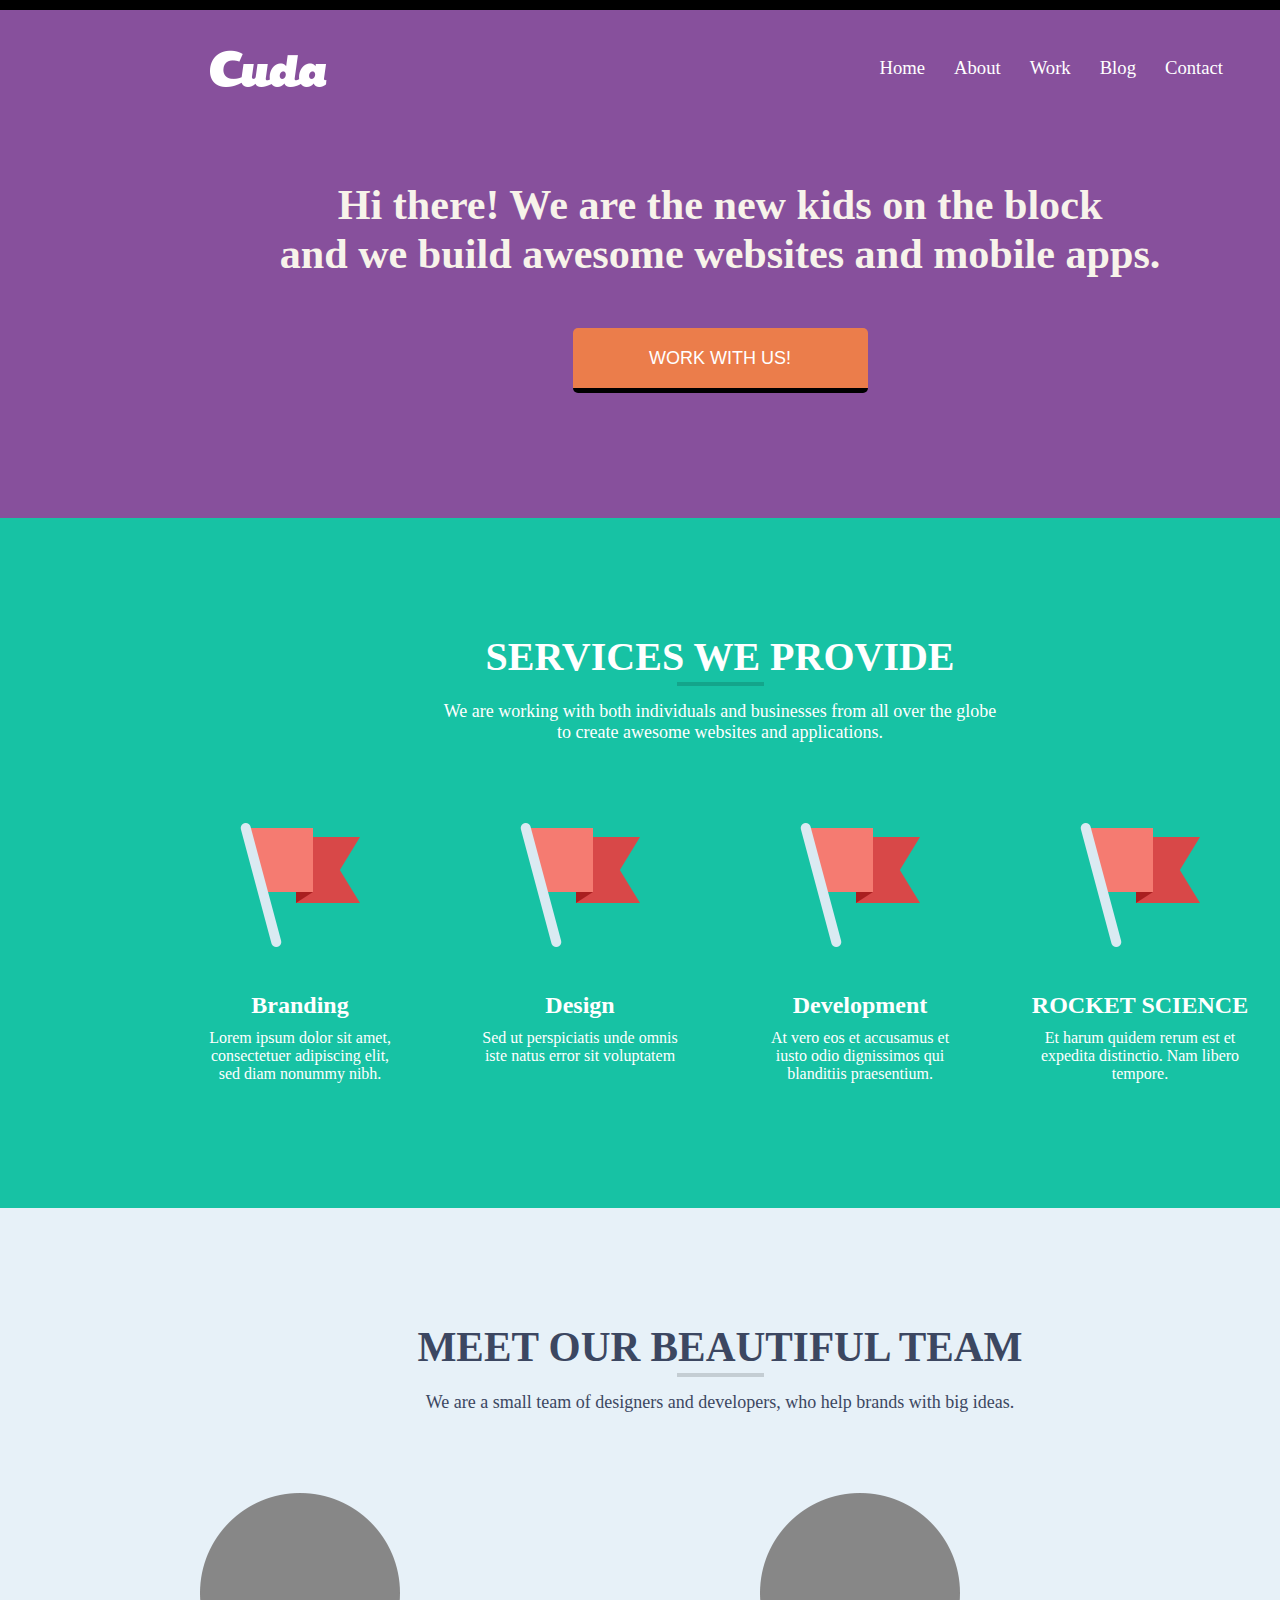
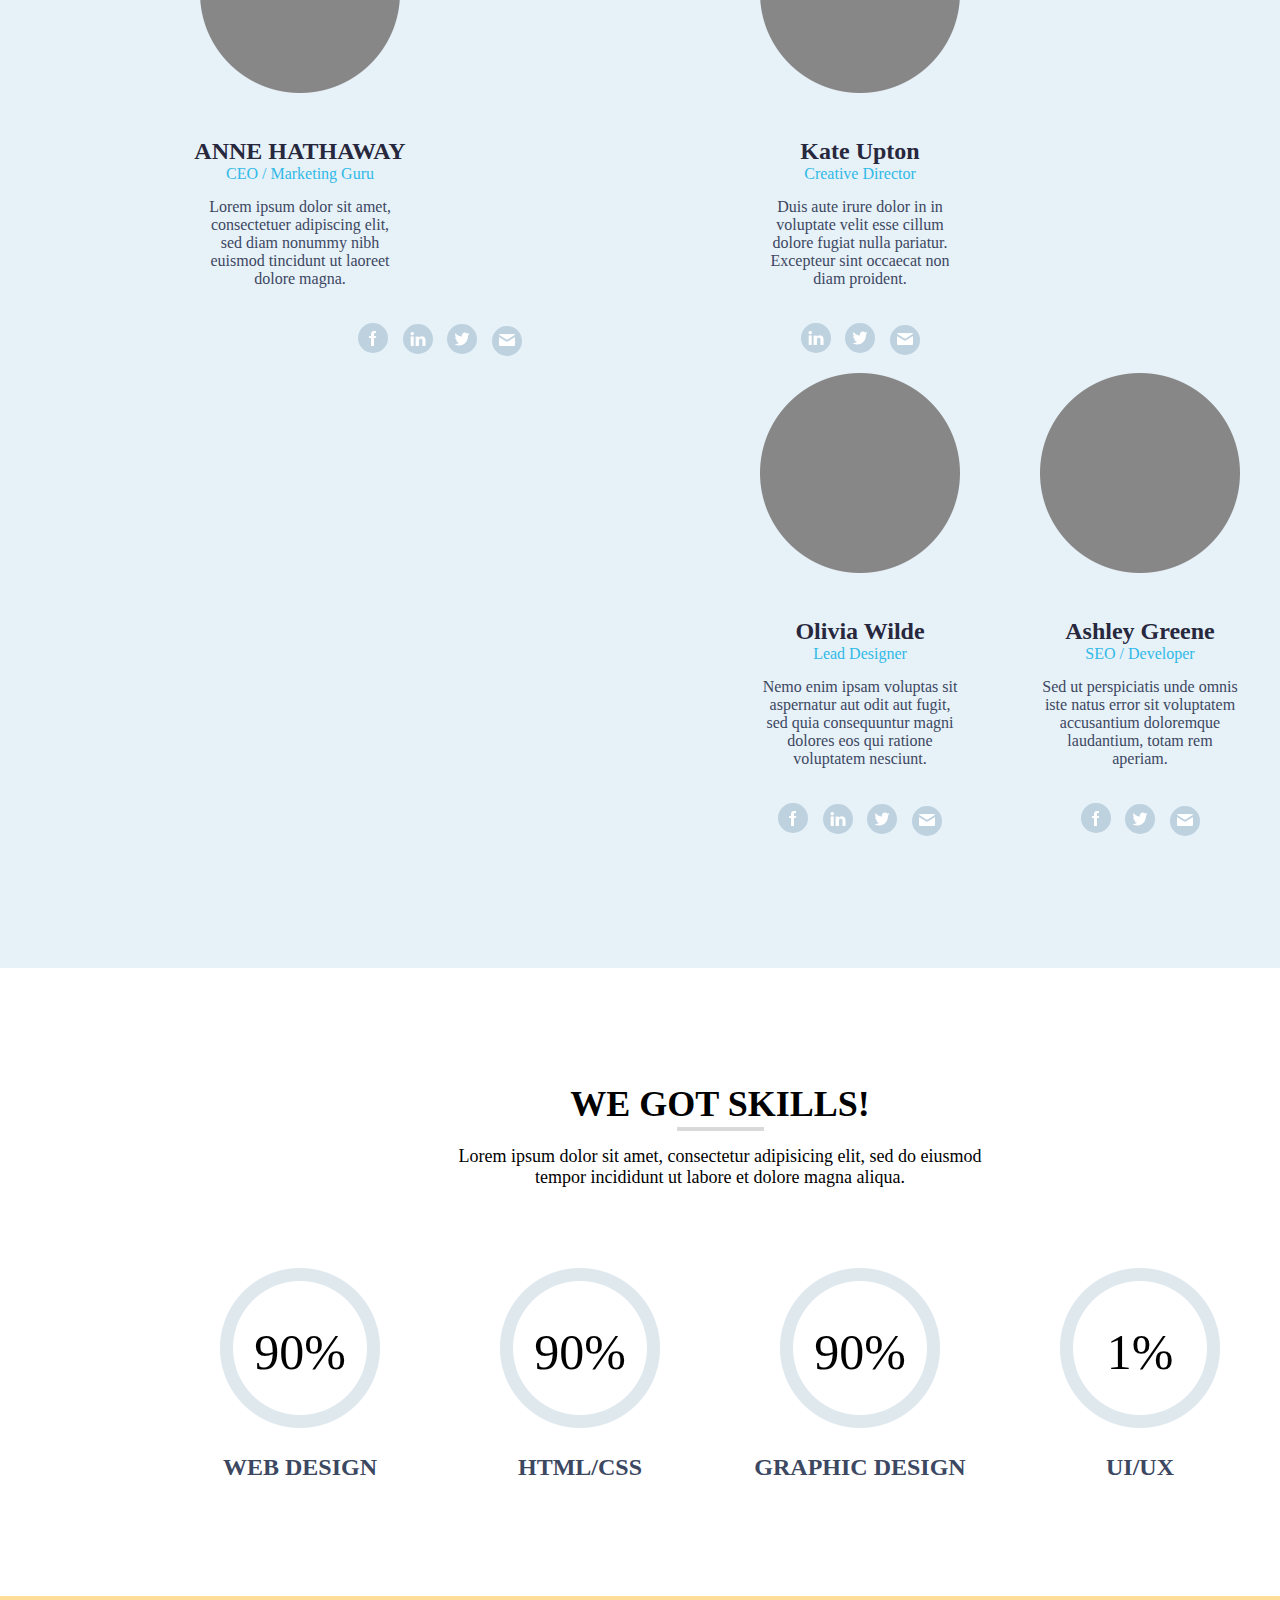
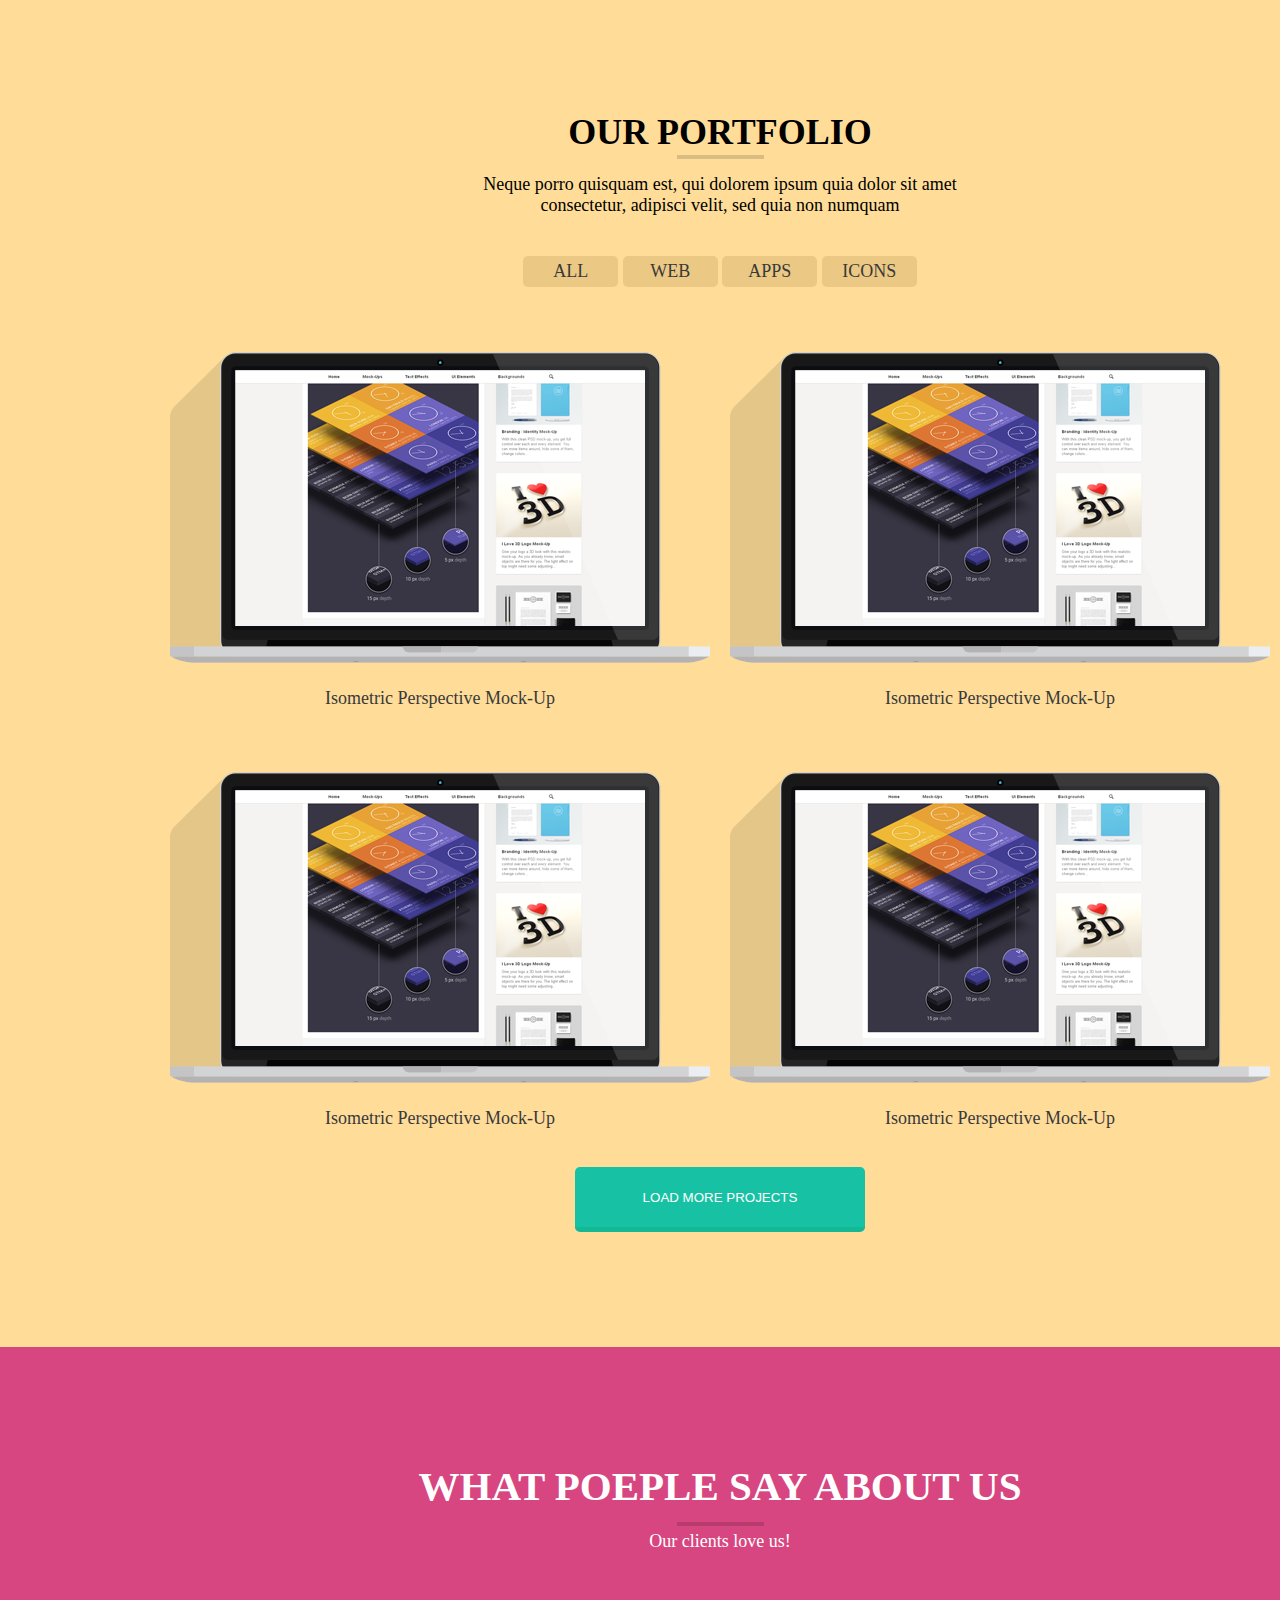
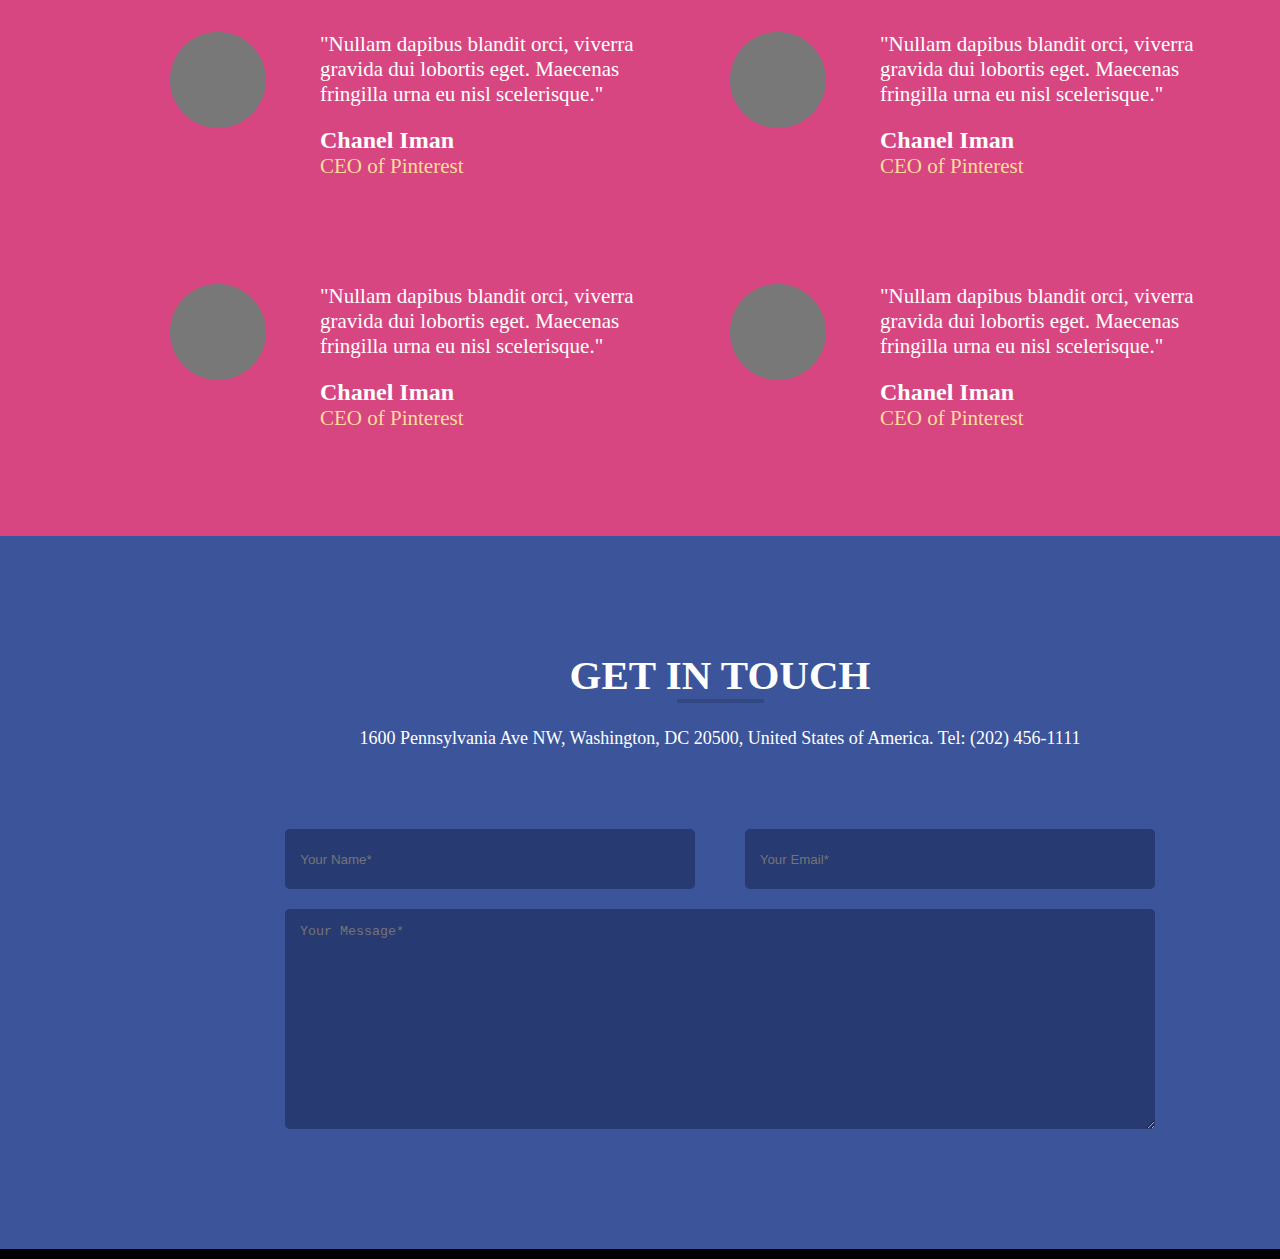
<file: PSD to HTML Cuda-Single-Page-Portfolio/index.html>
<!DOCTYPE html>
<html>
	<head>
		<title>Cuda</title>
		<link href="style.css" rel="stylesheet" type="text/css"/>
	</head>
	<body>
		<div class="main">
			<div class="welcome_area fix">
				<div class="welcome struct fix">
					<div class="bodystr fix">
						<div class="logo floatleft fix">
							<img src="images/logo.png" alt=""/>
						</div>
						<div class="topmenu floatright fix">
							<ul>
								<li><a href="">Home</a></li>
								<li><a href="">About</a></li>
								<li><a href="">Work</a></li>
								<li><a href="">Blog</a></li>
								<li><a href="">Contact</a></li>
							</ul>
						
						</div>
						<div class="welcomebody floatcenter fix">
							<p>Hi there! We are the new kids on the block<br>and we build awesome websites and mobile apps.</p>
							<input type="button" id="workusbt" value="WORK WITH US!">
						</div>
					</div>
				</div>
			</div>
			<div class="services_area fix">
				<div class="services struct">
					<div class="bodystr">
						<div class="servhead floatcenter">
								<h1>SERVICES WE PROVIDE</h1>
								<img src="images/line.png" alt=""/>
								<p>We are working with both individuals and businesses from all over the globe<br>to create awesome websites and applications.</p>
						</div>
							
					</div>
					<div class="servbody fix">
								<div class="branding floatleft floatcenter fix">
										<img src="images/flagimg.png" alt=""/>
										<h3 class="serbodyheading">Branding</h3>
										<p>Lorem ipsum dolor sit amet, consectetuer adipiscing elit, sed diam nonummy nibh.</p>
								</div>
								<div class="design floatleft floatcenter fix">
									
										<img src="images/flagimg.png" alt=""/>
										<h3 class="serbodyheading">Design</h3>
										<p>Sed ut perspiciatis unde omnis iste natus error sit voluptatem  </p>
									
								</div>
								<div class="devlopment floatleft floatcenter fix">
									
										<img src="images/flagimg.png" alt=""/>
										<h3 class="serbodyheading">Development</h3>
										<p>At vero eos et accusamus et iusto odio dignissimos qui blanditiis praesentium.</p>
									
								</div>
								<div class="rocket floatright floatcenter fix">
									
										<img src="images/flagimg.png" alt=""/>
										<h3 class="serbodyheading">ROCKET SCIENCE</h3>
										<p>Et harum quidem rerum est et expedita distinctio. Nam libero tempore.</p>
									
								</div>
					</div>
				</div>
			</div>
			<div class="team_area fix">
				<div class="team struct">
					<div class="teamhead floatcenter">
						<h1>MEET OUR BEAUTIFUL TEAM</h1>
						<img src="images/line.png" alt=""/>
						<p>We are a small team of designers and developers, who help brands with big ideas.</p>
					</div>
					<div class="teambody fix">
						<div class="anne floatleft floatcenter fix">
							<div class="speace">
								<img src="images/teamimg1.png" alt=""/>
								<h3 class="teambodyheading">ANNE HATHAWAY</h3>
								<p class="desegnation">CEO / Marketing Guru</p>
								<p>Lorem ipsum dolor sit amet, consectetuer adipiscing elit, sed diam nonummy nibh euismod tincidunt ut laoreet dolore magna.</p>
							</div>
							<div class="membersocialcon">
								<ul>
									<li><a href=""><img src="images/fbicon.png" alt=""/></a></li>
									<li><a href=""><img src="images/lnicon.png" alt=""/></a></li>
									<li><a href=""><img src="images/twiticon.png" alt=""/></a></li>
									<li><a href=""><img src="images/mailicon.png" alt=""/></a></li>
								</ul>
							</div>
						</div>
						
						<div class="kate floatleft floatcenter fix">
							<div class="speace">
								<img src="images/teamimg1.png" alt=""/>
								<h3 class="teambodyheading">Kate Upton</h3>
								<p class="desegnation">Creative Director</p>
								<p>Duis aute irure dolor in in voluptate velit esse cillum dolore fugiat nulla pariatur. Excepteur sint occaecat non diam proident.<p>
							</div>
							<div class="membersocialcon">
								<ul>
									
									<li><a href=""><img src="images/lnicon.png" alt=""/></a></li>
									<li><a href=""><img src="images/twiticon.png" alt=""/></a></li>
									<li><a href=""><img src="images/mailicon.png" alt=""/></a></li>
								</ul>
							</div>
							
						</div>
						<div class="olivia floatleft floatcenter fix">
							<div class="speace">
							<img src="images/teamimg1.png" alt=""/>
								<h3 class="teambodyheading">Olivia Wilde</h3>
								<p class="desegnation">Lead Designer</p>
								<p>Nemo enim ipsam voluptas sit aspernatur aut odit aut fugit, sed quia consequuntur magni dolores eos qui ratione voluptatem nesciunt.</p>
							</div>
							<div class="membersocialcon">
								<ul>
									<li><a href=""><img src="images/fbicon.png" alt=""/></a></li>
									<li><a href=""><img src="images/lnicon.png" alt=""/></a></li>
									<li><a href=""><img src="images/twiticon.png" alt=""/></a></li>
									<li><a href=""><img src="images/mailicon.png" alt=""/></a></li>
								</ul>
							</div>
							
						</div>
						<div class="ashley floatright floatcenter fix">
							<div class="speace">
								<img src="images/teamimg1.png" alt=""/>
								<h3 class="teambodyheading">Ashley Greene</h3>
								<p class="desegnation">SEO / Developer</p>
								<p>Sed ut perspiciatis unde omnis iste natus error sit voluptatem accusantium doloremque laudantium, totam rem aperiam.</p>
							</div>
							<div class="membersocialcon">
								<ul>
									<li><a href=""><img src="images/fbicon.png" alt=""/></a></li>
									
									<li><a href=""><img src="images/twiticon.png" alt=""/></a></li>
									<li><a href=""><img src="images/mailicon.png" alt=""/></a></li>
								</ul>
							</div>	
						</div>
					</div>
				</div>
			</div>
			
			
			<div class="skill_area fix">
				<div class="skill struct">
					<div class="skillhead floatcenter fix">
						<h1>WE GOT SKILLS!</h1>
						<img src="images/line.png" alt=""/>
						<p>Lorem ipsum dolor sit amet, consectetur adipisicing elit, sed do eiusmod<br>tempor incididunt ut labore et dolore magna aliqua.</p>
					</div>
					<div class="skillbody fix">
						<div class="webdesign floatcenter floatleft">
							<img src="images/progressbasering.png" alt=""/>
							<p class="progress">90%</p>
							<h3 class="skillbodyheading">Web Design</h3>
						</div>
						<div class="html floatcenter floatleft">
							<img src="images/progressbasering.png" alt=""/>
							<p class="progress">90%</p>
							<h3 class="skillbodyheading">html/css</h3>
						</div>
						<div class="graphic floatcenter floatleft">
							<img src="images/progressbasering.png" alt=""/>
							<p class="progress">90%</p>
							<h3 class="skillbodyheading">GRAPHIC DESIGN</h3>
						</div>
						<div class="ui floatcenter floatright">
							<img src="images/progressbasering.png" alt=""/>
							<p class="progress">1%</p>
							<h3 class="skillbodyheading">ui/ux</h3>
						</div>
					</div>
				</div>
			</div>
			<div class="protofolio_area fix">
				<div class="proto struct fix">
					<div class="protohead floatcenter">
						<h1>OUR PORTFOLIO</h1>
						<img src="images/line.png" alt=""/>
						<p>Neque porro quisquam est, qui dolorem ipsum quia dolor sit amet<br>consectetur, adipisci velit, sed quia non numquam</p>
						
					</div>
					<div class="protomenu">
						<ul>
							<li><a href="">ALL</a></li>
							<li><a href="">WEB</a></li>
							<li><a href="">APPS</a></li>
							<li><a href="">ICONS</a></li>
						</ul>
					</div>
					<div class="protobody fix">
						<div class="protoimg floatleft">
							<img src="images/protoimg1.png" alt=""/>
							<p>Isometric Perspective Mock-Up</p>
						</div>
						<div class="protoimg floatright">
							<img src="images/protoimg1.png" alt=""/>
							<p>Isometric Perspective Mock-Up</p>
						</div>
						<div class="protoimg floatleft">
							<img src="images/protoimg1.png" alt=""/>
							<p>Isometric Perspective Mock-Up</p>
						</div>
						<div class="protoimg floatright">
							<img src="images/protoimg1.png" alt=""/>
							<p>Isometric Perspective Mock-Up</p>
						</div>
						<input type="button" id="moreprobtn" value="LOAD MORE PROJECTS">

					</div>
				</div>
			</div>
			<div class="testimonial_area fix">
				<div class="testimonial struct">
					<div class="testihead floatcenter">
						<h1>WHAT POEPLE SAY ABOUT US</h1>
						<img src="images/line.png" alt=""/>
						<p>Our clients love us!</p>
					</div>
					<div class="testibody fix">
						<div class="chanel floatleft fix">
							<div class="testibodyimg floatleft">
								<img src="images/testimonialimg1.png" alt=""/>
							</div>
							<div class="testibodyspece floatleft">
								<p>"Nullam dapibus blandit orci, viverra gravida dui lobortis eget. Maecenas fringilla urna eu nisl scelerisque."</P>
								<h3>Chanel Iman</h3>
								<p class="testidesignation">CEO of Pinterest</p>
							</div>
						</div>
						<div class="andriana floatright fix">
							<div class="testibodyimg floatleft">
								<img src="images/testimonialimg1.png" alt=""/>
							</div>
							<div class="testibodyspece floatleft">
								<p>"Nullam dapibus blandit orci, viverra gravida dui lobortis eget. Maecenas fringilla urna eu nisl scelerisque."</P>
								<h3>Chanel Iman</h3>
								<p class="testidesignation">CEO of Pinterest</p>
							</div>
						</div>
						<div class="anne floatleft fix">
							<div class="testibodyimg floatleft">
								<img src="images/testimonialimg1.png" alt=""/>
							</div>
							<div class="testibodyspece floatleft">
								<p>"Nullam dapibus blandit orci, viverra gravida dui lobortis eget. Maecenas fringilla urna eu nisl scelerisque."</P>
								<h3>Chanel Iman</h3>
								<p class="testidesignation">CEO of Pinterest</p>
							</div>
						</div>
						<div class="emma floatright fix">
							<div class="testibodyimg floatleft">
								<img src="images/testimonialimg1.png" alt=""/>
							</div>
							<div class="testibodyspece floatleft">
								<p>"Nullam dapibus blandit orci, viverra gravida dui lobortis eget. Maecenas fringilla urna eu nisl scelerisque."</P>
								<h3>Chanel Iman</h3>
								<p class="testidesignation">CEO of Pinterest</p>
							</div>
						</div>
					</div>
				</div>
			</div>
			<div class="contact_area fix">
				<div class="contact struct">
					<div class="conhead floatcenter">
						<h1>GET IN TOUCH</h1>
						<img src="images/line.png" alt=""/>
						<p>1600 Pennsylvania Ave NW, Washington, DC 20500, United States of America. Tel: (202) 456-1111</p>
					</div>
					<div class="conbody floatcenter fix">
						<input placeholder="Your Name*" type="text" id="conname" >
						<input placeholder="Your Email*" type="text" id="conemail" ><br>
						
						<textarea placeholder="Your Message*" id="conmess"></textarea><br>
						
					</div>
				</div>
			</div>
		</div>
	</body>
</file>
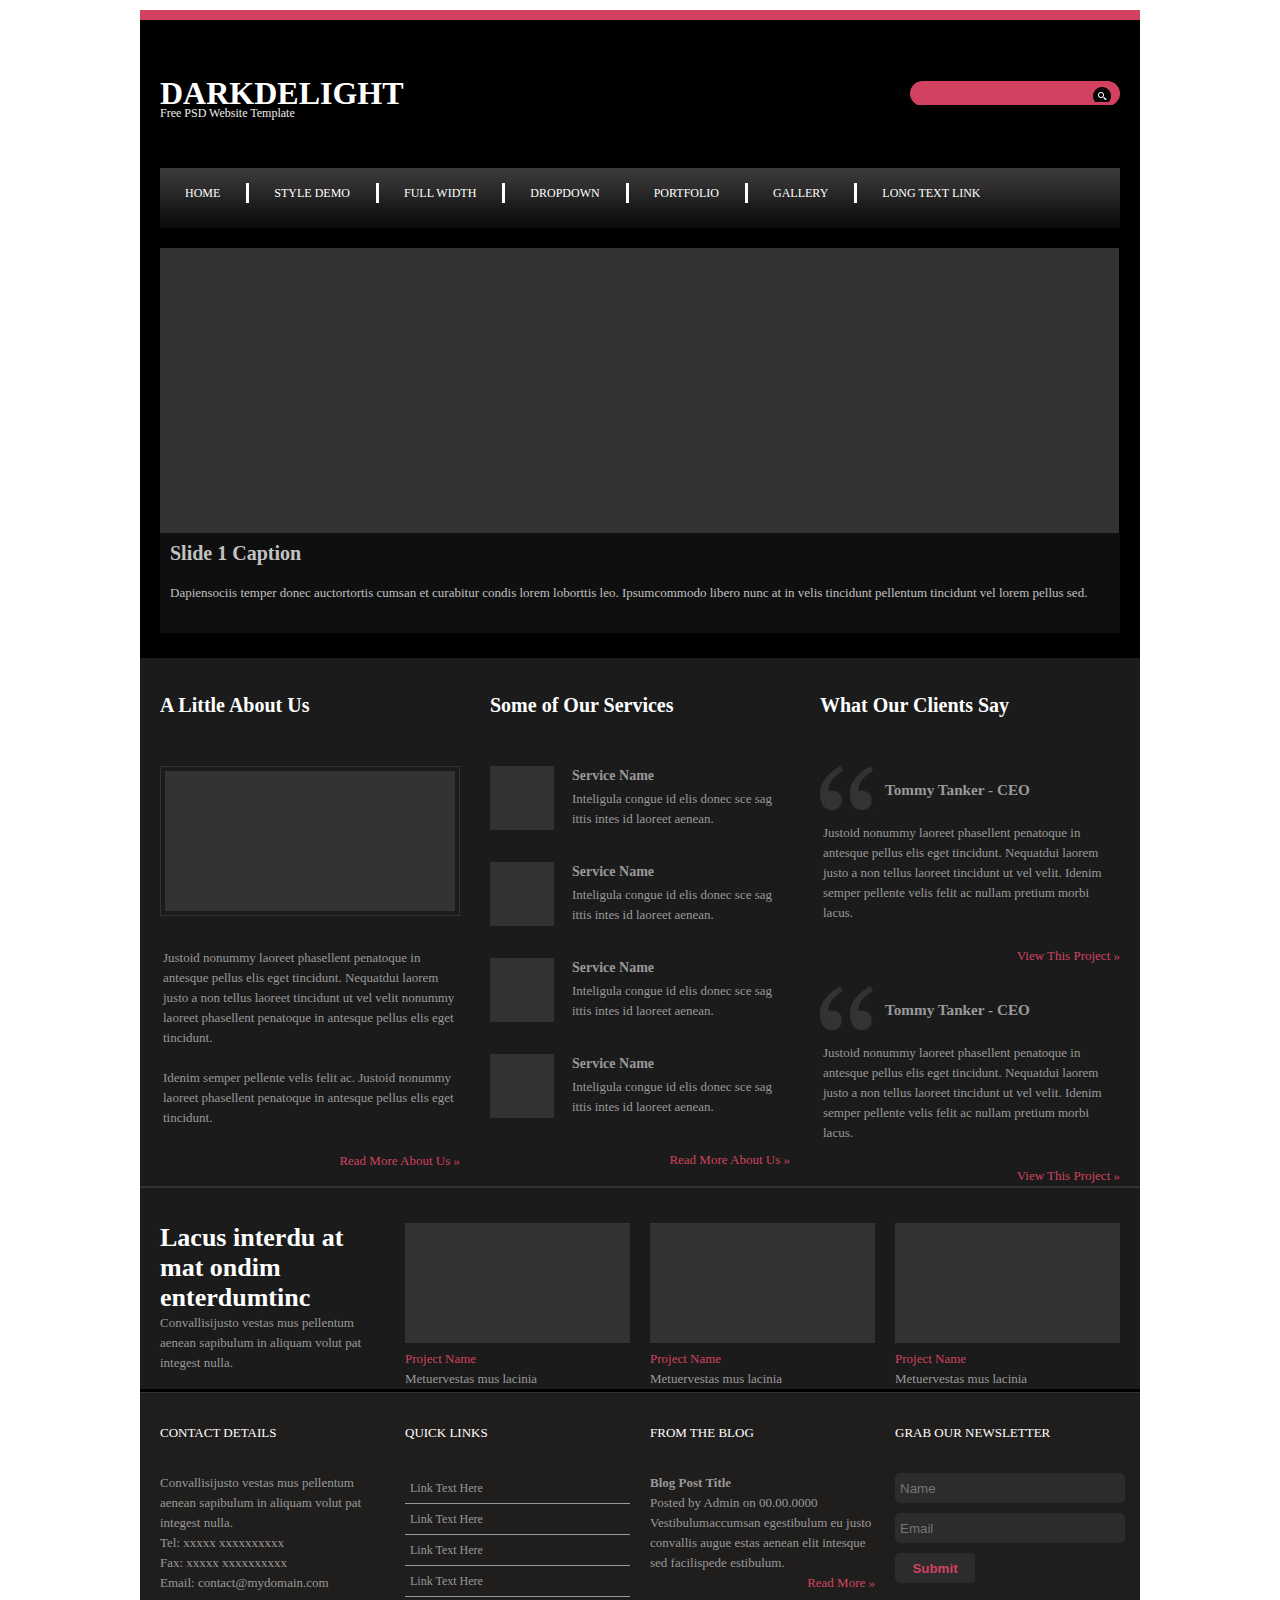
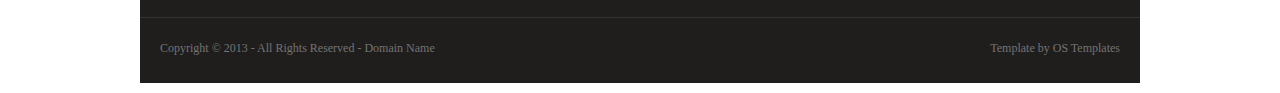
<file: PSD to HTML DarkDelight/index.html>
<!DOCTYPE html>
<html>
	<head>
		<title>DarkDelight</title>
		<link href="style.css" rel="stylesheet" type="text/css"/>
	</head>
	<body>
		<div class="main">
			<div class="head_area struct fix">
			
				<div class="header">
					<div class="topbar"></div>
					<div class="logo floatleft fix">
						<h1>DARKDELIGHT</h1>
						<p>Free PSD Website Template</p>
					</div>
					
					<div class="social"></div>
					<div class="search floatright fix">
						<input type="text" id="searchin" name="searchin" class="searchin" value="" >
						<div class="btn fix">
						<input class="searchbt" type="button" value="" ></div>
					</div>
					<div class="menu">
						<ul>
							<li><a href="">HOME</a></li>
							<li><a href="">STYLE DEMO</a></li>
							<li><a href="">FULL WIDTH</a></li>
							<li><a href="">DROPDOWN</a></li>
							<li><a href="">PORTFOLIO</a></li>
							<li><a href="">GALLERY</a></li>
							<li><a href="">LONG TEXT LINK</a></li>
						</ul>
					</div>
				</div>
				<div class="slider fix">
					<div class="sliderpic fix">
						<img src="images/sliderpic.jpg" alt=""/>
					</div>
					<div class="Controls"></div>
					<div class="Overlay fix">
						<h5>Slide 1 Caption</h5>
						<p>Dapiensociis temper donec auctortortis cumsan et curabitur condis lorem loborttis leo. Ipsumcommodo libero nunc at in velis tincidunt pellentum tincidunt vel lorem pellus sed.</p>
					</div>
				</div>
			</div>
			<div class="contaent">
				<div class="intro_area struct fix">
					<div class="col1 floatleft fix">
						<h1>A Little About Us</h1>
						<img src="images/about-image.jpg" alt=""/>
						<p>Justoid nonummy laoreet phasellent penatoque in antesque pellus elis eget tincidunt. Nequatdui laorem justo a non tellus laoreet tincidunt ut vel velit nonummy laoreet phasellent penatoque in antesque pellus elis eget tincidunt.<br><br>Idenim semper pellente velis felit ac. Justoid nonummy laoreet phasellent penatoque in antesque pellus elis eget tincidunt.</p><br>
						<a href="">Read More About Us »</a>
					</div>
					<div class="col2 fix floatleft">
						<h1>Some of Our Services</h1>
						<div class="ser1">
							<img src="images/intropic.jpg" alt=""/>
							<h3>Service Name</h3>
							<p>Inteligula congue id elis donec sce sag ittis intes id laoreet aenean. </p>
						</div>
						<div class="ser2"><img src="images/intropic.jpg" alt=""/>
							<h3>Service Name</h3>
							<p>Inteligula congue id elis donec sce sag ittis intes id laoreet aenean. </p>
						</div>
						<div class="ser3">
							<img src="images/intropic.jpg" alt=""/>
							<h3>Service Name</h3>
							<p>Inteligula congue id elis donec sce sag ittis intes id laoreet aenean. </p>
						</div>
						<div class="ser4">
							<img src="images/intropic.jpg" alt=""/>
							<h3>Service Name</h3>
							<p>Inteligula congue id elis donec sce sag ittis intes id laoreet aenean. </p>
						</div>
						<a href="">Read More About Us »</a>
					</div>
					<div class="col3 fix floatright">
						<h1>What Our Clients Say</h1>
						<div class="CEO">
							<img class="floatleft" src="images/cot.jpg" alt=""/>
							<h3 class="">Tommy Tanker - CEO</h3><br>
							<p class="">Justoid nonummy laoreet phasellent penatoque in antesque pellus elis eget tincidunt. Nequatdui laorem justo a non tellus laoreet tincidunt ut vel velit. Idenim semper pellente velis felit ac nullam pretium morbi lacus.</p><br>
							<a href="">View This Project »</a><br><br>
						</div>
						<div class="CEO">
							<img class="floatleft" src="images/cot.jpg" alt=""/>
							<h3 class="">Tommy Tanker - CEO</h3><br>
							<p class="">Justoid nonummy laoreet phasellent penatoque in antesque pellus elis eget tincidunt. Nequatdui laorem justo a non tellus laoreet tincidunt ut vel velit. Idenim semper pellente velis felit ac nullam pretium morbi lacus.</p><br>
							<a href="">View This Project »</a>
						</div>
					</div>
				</div>
				<div class="latest_work_area fix struct">
					<div class="text floatleft">
						<h1>Lacus interdu at mat ondim enterdumtinc</h1>
						<p>Convallisijusto vestas mus pellentum aenean sapibulum in aliquam volut pat integest nulla. </p>
					</div>
					<div class="pic1 fix floatleft">
						<img src="images/latestarea-pic.png" alt=""/><br>
						<a href="">Project Name</a>
						<p>Metuervestas mus lacinia</p>
					</div>
					<div class="pic2 fix floatleft">
						<img src="images/latestarea-pic.png" alt=""/><br>
						<a href="">Project Name</a>
						<p>Metuervestas mus lacinia</p>
					</div>
					<div class="pic3 fix floatright">
						<img src="images/latestarea-pic.png" alt=""/><br>
						<a href="">Project Name</a>
						<p>Metuervestas mus lacinia</p>
					</div>
				</div>
			</div>
			<div class="fotter_area struct fix">
				<div class="contact fh floatleft">
					<p class="fheading">CONTACT DETAILS</p>
					<p>Convallisijusto vestas mus pellentum aenean sapibulum in aliquam volut pat integest nulla.<br>Tel: xxxxx xxxxxxxxxx<br>Fax: xxxxx xxxxxxxxxx<br>
					Email: contact@mydomain.com</p>
				</div>
				<div class="links fh floatleft">
					<p class="fheading">QUICK LINKS</p>
					<ul>
							<li><a href="">Link Text Here</a></li>
							<li><a href="">Link Text Here</a></li>
							<li><a href="">Link Text Here</a></li>
							<li><a href="">Link Text Here</a></li>
							
					</ul>
				</div>
				<div class="blog fh floatleft">
					<p class="fheading">FROM THE BLOG</p>
					<p style="font-weight:bold">Blog Post Title</p>
					<p>Posted by Admin on 00.00.0000</p>
					<p>Vestibulumaccumsan egestibulum eu justo convallis augue estas aenean elit intesque sed facilispede estibulum.</p>
					<a class="floatright" href="">Read More »</a>
					
					
				</div>
				<div class="latter fh3 floatright">
					<p class="fheading">GRAB OUR NEWSLETTER</p>
					<form>
						<input placeholder="Name" type="text" id="name" name="name" class="name" value="" >
						<input placeholder="Email" type="text" id="email" name="email" class="email" value="" >
						<input class="submit" type="button" value="Submit" >
					</form>
					<p></p>
				</div>
			</div>
			<div class="copyright_area struct fix">
				<div class="copyright floatleft">
					<p>Copyright &copy; 2013 - All Rights Reserved - Domain Name</p>
				</div>
				<div class="templete floatright">
					<p>Template by OS Templates</p>
				</div>
			</div>
		</div>
	</body>
</html>
</file>
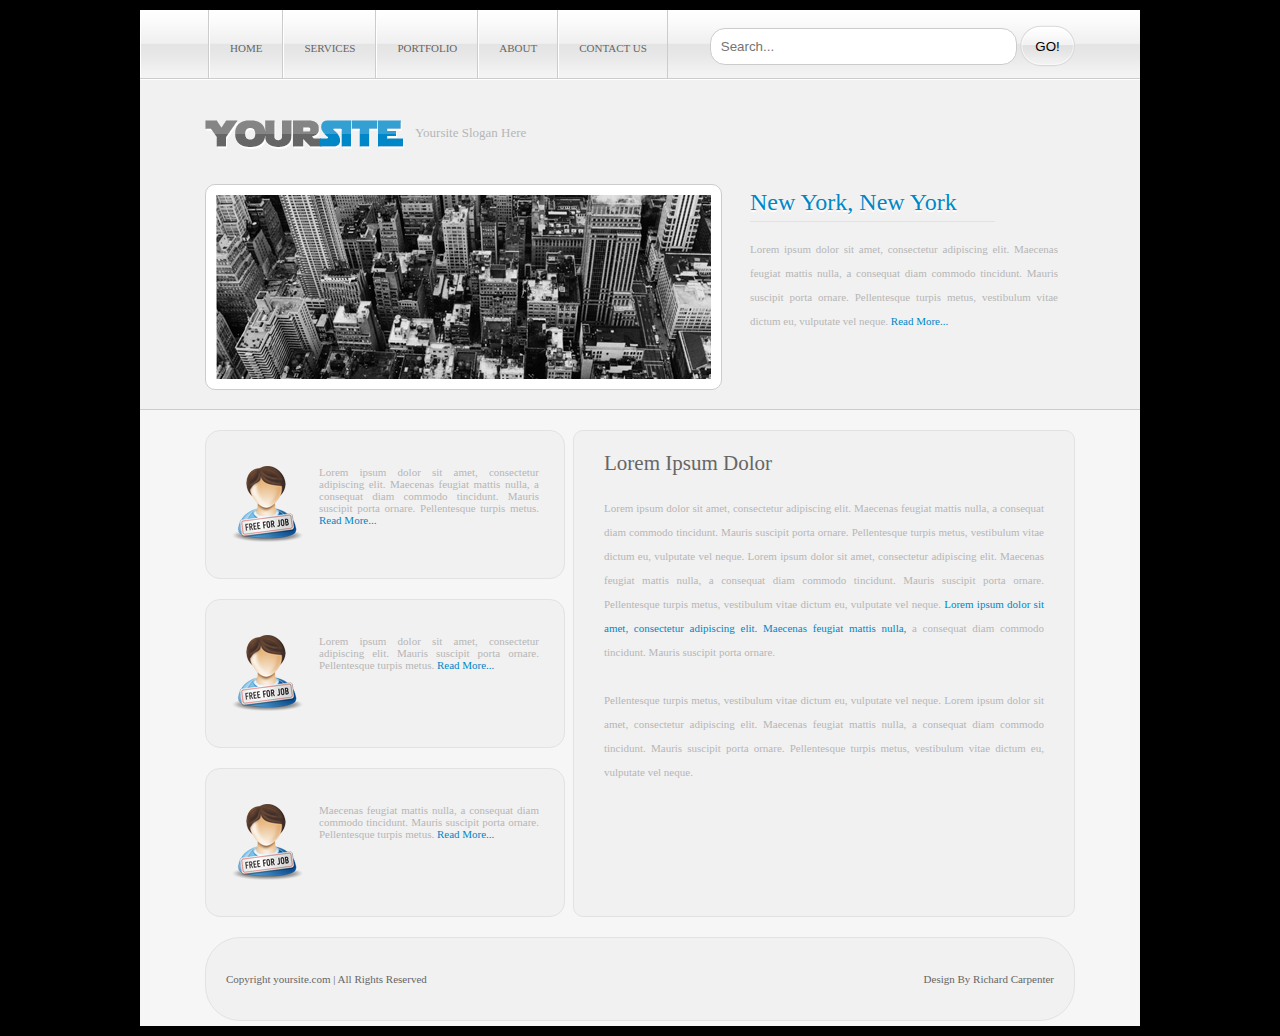
<file: PSD to HTML yoursit/index.html>
<!DOCTYPE html>
<html>
	<head>
		<title>YOURSIT</title>
		<link href="style.css" rel="stylesheet" type="text/css"/>
	</head>
		
	<body>
		<div class="main">
			<div class="header_area fix">
				<div class="header fix">
					<div class="headmenu fix floatleft">
						<ul>
							<li></li>
							<li><a href="">HOME</a></li>
							<li><a href="">SERVICES</a></li>
							<li><a href="">PORTFOLIO</a></li>
							<li><a href="">ABOUT</a></li>
							<li><a href="">CONTACT US</a></li>
							<li><a href=""></a></li>
						</ul>
					</div>
					<div class="searchmenu fix floatright">
						<form>
							<input placeholder="Search..." type="text" value="" id="topsearchbar">
							<input placeholder="" type="submit" value="GO!" id="topsearchbtn">
							
						</form>
						
					</div>
				</div>
			</div>
			<div class="slider_area fix">
				<div class=" slider fix">
					<div class="logo fix">
						<a href=""><img src="images/logo.png" alt=""/></a>
						<p>Yoursite Slogan Here</p>
					</div>
					<div class="sliderimg fix floatleft">
						<img src="images/sliderimg.png" alt=""/>
					</div>
					<div class="slidertext fix floatright">
						<h1>New York, New York</h1>
						<p>Lorem ipsum dolor sit amet, consectetur adipiscing elit. Maecenas feugiat mattis nulla, a consequat diam commodo tincidunt. Mauris suscipit porta ornare. Pellentesque turpis metus, vestibulum vitae dictum eu, vulputate vel neque. <a href="">Read More... </a></p>
					</div>
				</div>
				
			</div>
			<div class="content_area">
				<div class="content fix">
					<div class="contentleft floatleft">
						<div class="contevtleftup fix">
							<img src="images/freework.png" alt=""/>
							<p>Lorem ipsum dolor sit amet, consectetur adipiscing elit. Maecenas feugiat mattis nulla, a consequat diam commodo tincidunt. Mauris suscipit porta ornare. Pellentesque turpis metus. <a href="">Read More...</a> </p>
						</div>
						<div class="contevtleftmiddle fix">
							<img src="images/freework.png" alt=""/>
							<p>Lorem ipsum dolor sit amet, consectetur adipiscing elit. Mauris suscipit porta ornare. Pellentesque turpis metus. <a href="">Read More...</a> </p>
						</div>
						<div class="contevtleftdown fix">
							<img src="images/freework.png" alt=""/>
							<p>Maecenas feugiat mattis nulla, a consequat diam commodo tincidunt. Mauris suscipit porta ornare. Pellentesque turpis metus. <a href="">Read More...</a> </p>
						</div>
					</div>
					<div class="contentright floatright">
						<h1>Lorem Ipsum Dolor</h1>
						<p>Lorem ipsum dolor sit amet, consectetur adipiscing elit. Maecenas feugiat mattis nulla, a consequat diam commodo tincidunt. Mauris suscipit porta ornare. Pellentesque turpis metus, vestibulum vitae dictum eu, vulputate vel neque. Lorem ipsum dolor sit amet, consectetur adipiscing elit. Maecenas feugiat mattis nulla, a consequat diam commodo tincidunt. Mauris suscipit porta ornare. Pellentesque turpis metus, vestibulum vitae dictum eu, vulputate vel neque. <a>Lorem ipsum dolor sit amet, consectetur adipiscing elit. Maecenas feugiat mattis nulla,</a> a consequat diam commodo tincidunt. Mauris suscipit porta ornare. <br><br>Pellentesque turpis metus, vestibulum vitae dictum eu, vulputate vel neque. Lorem ipsum dolor sit amet, consectetur adipiscing elit. Maecenas feugiat mattis nulla, a consequat diam commodo tincidunt. Mauris suscipit porta ornare. Pellentesque turpis metus, vestibulum vitae dictum eu, vulputate vel neque.</p>
					</div>
				</div>
				
			</div>
			<div class="footer_area fix">
				<div class="footer fix">
					<div class=" floatleft">
						<p>Copyright yoursite.com | All Rights Reserved</p>
					</div>
					<div class="floatright">
						<p>Design By Richard Carpenter</p>
					</div>
				</div>
			</div>
			
		</div>
	</body>
	
</html>
</file>
<file: PSD to HTML Cuda-Single-Page-Portfolio/style.css>
* {margin:0;padding:0}
body {font-size:18px;background-color:black}
.main{width:1440px;margin:10px auto}
.fix{overflow:hidden}
.struct{width:1100px;margin:0px auto}
.floatleft{float:left}
.floatright{float:right}
.floatcenter{text-align:center}
.bodystr{margin:0px 40px 0px 40px}

.welcome_area{background-color:#87509c}
.welcome{margin-top:40px}
.logo{}
.topmenu{}
.topmenu ul{list-style:none}
.topmenu ul li{float:left;padding:0px;margin:0px;}
.topmenu ul li a{display: block;padding: 7px;text-decoration: none;color:#ffffff;font-size:14pt;margin-left:15px}
.topmenu ul li a:hover{background-color:#643a79;border-radius:5px}
.welcomebody{margin-top: 130px;}
.welcomebody p{font-size:42.16px;font-weight:bold;color:#f7f3ea}
#workusbt{width:295px;height:65px;background-color:#eb7d4b;color:#ffffff;font-size:18px;border:0px;border-radius:5px;border-bottom:5px solid #000000;margin:50px 0px 125px 0px;}

.services_area{background-color:#17c2a4}
.services{margin-top:115px;color:#ffffff}
.servhead{}
.servhead h1{font-size:40px}
.servhead img{margin-bottom:10px}
.servbody{margin-top:80px;margin-bottom:125px}
.branding,.design,.devlopment,.rocket{width:260px}
.branding,.design,.devlopment{margin-right:20px}

.branding p,.design p,.devlopment p,.rocket p{font-size:16px;width:200px;margin:0px 30px}
.branding img,.design img,.devlopment img,.rocket img{margin-bottom:40px}
.serbodyheading{font-size:24px;margin-bottom:10px}

.team_area{background-color:#e7f1f8;color:#3c4761}
.team{margin:115px auto}
.teamhead{}
.teamhead h1{font-size:41.29px}
.teamhead img{margin-bottom:10px}
.teambody{margin-top:80px;}
.teambodyheading{font-size:24px;color:#27283d}
.desegnation{font-size:16px;color:#30bae7;margin-bottom:15px}
.speace p{font-size:16px;width:200px;margin-left:30px;margin-right:30px;}
.speace,.kate,.olivia,.ashley{width:260px}
.anne,.kate,.olivia{margin-right:20px}
.speace img{margin-bottom:40px}

.membersocialcon{margin-top:35px;height:50px}
.membersocialcon ul{text-align:center;list-style:none;margin:0px;padding:0px}
.membersocialcon ul li{display:inline;padding:5px;}
.membersocialcon ul li a{background-color:#bdd1df;padding:0px;display:inline-block;width:30px;height:30px;border-radius:15px;}
.membersocialcon ul li a img{margin-top:8px}
.membersocialcon ul li a:hover{background-color: #30bae7;}

.skill_area{background-color:#ffffff}
.skill{margin:115px auto}
.skillhead{}
.skillhead h1{}
.skillhead img{margin-bottom:10px}
.skillhead p{font-size:18px}
.skillbody{margin-top:80px}
.webdesign,.html,.graphic,.ui{width:260px}
.webdesign,.html,.graphic{margin-right:20px}
.skillbodyheading{font-size:24px;color:#3c4761;margin-top:20px;text-transform:uppercase}
.progress{font-size:50px;margin: -110px 0px 73px 0px;}

.protofolio_area{background-color:#ffdd99}
.proto{margin:115px auto}
.protohead img{margin-bottom:10px}
.protomenu{margin-top:40px}
.protomenu ul{margin:0px;padding:0px;list-style:none;text-align:center}
.protomenu ul li{float:lest;display:inline}
.protomenu ul li a{display:inline-block;background:#ebc985;color:#393939;text-decoration:none;padding:5px;border-radius:5px;width:85px}
.protomenu ul li a:hover{background:#ffffff}
.protobody{color:#393939;text-align:center}
.protoimg{width:540px;height:355px;margin-top:65px;text-align:center}
.protoimg p{margin:20px 0px 20px 0px}
#moreprobtn{margin-top:40px;width:290px;height:65px;border:0px;background-color:#17c2a4;border-bottom:5px solid #14b894;color:#ffffff;border-radius:5px}

.testimonial_area{background-color:#d74680}
.testimonial{margin-top:115px;color:#ffffff}
.testihead{margin-bottom:20px}
.testihead h1{font-size:41px}
.testibody{margin-top:80px}
.testibodyimg{width:150px;height:96px}
.chanel,.andriana,.anne,.emma{width:540px;margin-bottom:85px}
.testibodyspece{width:315px}
.testidesignation{color:#ffdd99;font-size:16px}
.testibodyspece p{margin-bottom:20px;text-transform:italic;font-size:21px}
.testibodyspece h3{font-size:24px}

.contact_area{background-color:#3c5499;color:#ffffff;font-size:18px}
.contact{margin:115px auto}
.conhead{}
.conhead h1{font-size:41px}
.conhead img{margin-bottom:20px}
#conname{width:380px;height:30px;margin:80px 45px 20px 0px;padding:15px;border-radius:5px;background-color:#273a71;color:#ffffff;border:0px}
#conemail{width:380px;height:30px;margin:80px 0px 0px 0px;padding:15px;border-radius:5px;background-color:#273a71;color:#ffffff;border:0px}
#conmess{width:840px;padding:15px;border-radius:5px;height:190px;background-color:#273a71;color:#ffffff;border:0px}
</file>
<file: PSD to HTML DarkDelight/style.css>
* {margin:0;padding:0}
body {font-family:Georgia;font-size:13px;line-height:18px;background-color:#ffffff;color:white}
.main{width:1000px;background:url(images/bg.png) repeat;margin-left:auto;margin-right:auto;margin-top:10px;margin-bottom:10px;line-height:20px;}
.struct{padding:0 20px 0 20px}
.floatleft{float:left}
.floatright{float:right}
.fix{overflow:hidden}
 
.head_area{background-color:#000000;height:auto;margin-bottom:20px}
.topbar{border-top: 10px solid #D24260;width:auto;margin-left: -20px;margin-right: -20px;}

.header {}

.logo{margin-top:61px}
.logo p{font-size:12px;color:#EDEDED}
.logo h1{font-size:32px;text-transform:uppercase;padding-top: 2px;}

.search img{margin-left: 483px;margin-top: 30px;}
.search{width: 210px;margin-top: 61px;}
.searchin{border-radius:50px;background-color:#d24260;border:0px;height:25px; width:205px;padding-left: 5px;}
.searchbt{background:url(images/searchbtn.jpg) no-repeat;width:20px;border:0px}
.btn{margin-top: -21px;width: 230px;margin-left: 183px;}

.menu{background:url(images/menubg.jpg) repeat-x;margin:0;list-style:none;overflow:hidden;padding:0;height:70px;margin-top:148px}
.menu ul {list-style:none;margin-top:15px}
.menu ul li{float:left;font-size:12px;border-right:3px solid #ffffff;padding:0px 10px 0px 10px}
.menu ul li a{display:block;padding-left:15px;padding-right: 16px;color:#fff;text-decoration:none ;}
.menu ul li:last-child{border-right:0px}
.menu ul li a:hover{color:#d24260}

.slider{ margin-bottom:25px}
.sliderpic{margin-top:10px;height:380px;width:960px}
.Overlay h5{font-size:20px;padding: 10px 10px 10px 10px;color:#c2c2c2}
.Overlay {background:url(images/slidercapbg.jpg) repeat-x;margin-top: -95px;position: relative;height:100px}
.Overlay p{font-size:13px;color:#c0c0c0;padding: 10px;}

.intro_area{margin-top:37px; font-size:13px;border-bottom:2px solid #333333}
.intro_area h1{font-size:20px;margin-bottom:51px;}
.intro_area p{color:#999999;padding: 3px;}
.intro_area a{color:#d24260;text-decoration:none;float:right;}
.col1,.col2,.col3{width:300px;}
.col1{margin-right:30px}
.col1 img{border:1px solid #333333;padding:4px;margin-bottom:23px;}

.col2{}
.col2 h3{color:#999999;font-size:14px;}
.ser1,.ser2,.ser3,.ser4,.ser5{margin-bottom:30px}
.ser1 img,.ser2 img,.ser4 img,.ser3 img,.ser5 img,.ser6 img{float:left; margin-right:18px}
.ser1 h3{line-height:20px}

.col3{}
.CEO h3{padding: 14px 0px 0px 65px;color:#999999}

.latest_work_area{margin-top:35px;color:#999999;}
.latest_work_area a{color:#d24260;text-decoration:none}
.text{width:225px;margin-right:20px}
.text h1{font-size:26px; color:#ffffff;line-height: 30px;}
.text p{}
.pic1,.pic2{margin-right:20px;width:225px;}
.pic3{width:225px}

.contaent{border-bottom:3px solid black}

.fotter_area{background-color:#201E1D;border-top:1px solid #333333;color:#999999;padding-bottom:20px}
.fh{width:225px;margin-top:30px;margin-right:20px}
.fh3{width:225px;margin-top:30px;}
.fheading{color:#ffffff;margin-bottom:30px;}
.links ul{list-style:none}
.links ul li{padding:5px;border-bottom:1px solid #999999}
.links ul li a{text-decoration:none;font-size:12px;color:#999999}
.links ul li a:hover{color:#d24260}

.blog{}
.blog a{text-decoration:none;color:#d24260;}

.name,.email{width:225px;border-radius:5px;height:30px;margin-bottom:10px;background-color:#2c2c2c;border:0px;color:white;padding-left: 5px;}
.submit{width:80px;color:#d24260;background-color:#2c2c2c;border-radius:5px; height:30px;border:0px;font-weight:bold}

.copyright_area{border-top:1px solid #333333;background:url(images/footerbg.png);color:#737373;font-size:12px;height:65px}
.copyright,.templete{margin-top:20px;}
</file>
<file: PSD to HTML yoursit/style.css>
* {margin:0;padding:0}
body {font-family:Verdana;font-size:13px;background-color:black;color:#b6b6b6}
.main{width:1000px;margin:10px auto;background:url(images/bg.png) repeat-y;height:auto}
.struct{margin:0px 20px}
.fix{overflow:hidden}
.floatleft{float:left}
.floatright{float:right}
.alinecenter{text-align:center}
h1{font-weight:normal} h2{font-size:26px} h3{font-weight:normal;color:#957964} h4{} h5{} h6{}
img{border:none;}
input[type=text],input[type=button],input[type=password]{border:0px;padding:5px}
a{text-decoration:none;color:#0087c7}
a:hover{text-decoration:none}
p{text-align:justify;color:#b6b6b6;}

.header_area{background:url(images/headerbg.png) repeat-x;height:68px;border-bottom:1px solid #cccccc}
.header{}
.headmenu{width:560px}
.headmenu ul{margin:0;padding:0;list-style:none}

.headmenu ul li{float:left;display:block;padding:30px 20px;border-left:1px solid #ffffff;border-right:1px solid #cccccc}
.headmenu ul li:first-child{padding: 0px 67px 68px 0px;margin:0px}
.headmenu ul li:last-child{padding: 0px;margin:0px;border:0px}
.headmenu ul li:hover{background:url(images/hoverbg.png)repeat-x}
.headmenu ul li:first-child:hover{background:none}
.headmenu ul li a{color:#666666;font-size:11px}
.headmenu ul li a:hover{color:#0087c7}
.searchmenu{margin:15px 65px 0px 0px}
#topsearchbar{width:285px; padding:10px;border-radius:15px;border:1px solid #cccccc}
#topsearchbtn{width:55px;height:42px;border-radius:15px;border:none;background:url(images/submitbtn.png);cursor:pointer}

.slider_area{background:url(images/sliderbg.png);border-top:1px solid #ffffff;padding:40px 65px 15px 65px;border-bottom:1px solid #cccccc;}
.slider{}
.logo{}
.logo p{float:left;margin: 5px 0px 0px 10px;}
.logo img{ float:left;width:200px}
.sliderimg{width:517px;margin-top:35px}
.sliderimg img{background:#ffffff;padding:10px;border:1px solid #cccccc;border-radius:10px}
.slidertext{width:325px;margin-top: 40px;}
.slidertext h1{font-size:24px;font-weight:normal;color:#0087c7;border-bottom:1px groove #e2e2e2;margin-bottom:15px;text-shadow:0px 2px #ffffff;padding-bottom: 5px;width:245px}
.slidertext p{font-size:11px;color:#b6b6b6;width: 308px;line-height:24px;text-align:justify}


.content_area{padding:20px 65px}
.content{}
.contentleft{}
.contevtleftup{background-color:#f1f1f1;border-radius:15px;padding:35px 25px;width: 308px;border:1px solid #e2e2e2;margin-bottom:20px}
.contevtleftup img{width:73px;float:left;margin-right:15px}
.contevtleftup p{float:left;width: 220px;color:#b6b6b6;font-size:11px;text-align:justify}


.contevtleftmiddle{background-color:#f1f1f1;border-radius:15px;padding:35px 25px;width: 308px;border:1px solid #e2e2e2;margin-bottom:20px}
.contevtleftmiddle img{width:73px;float:left;margin-right:15px}
.contevtleftmiddle p{float:left;width: 220px;color:#b6b6b6;font-size:11px;text-align:justify}


.contevtleftdown{background-color:#f1f1f1;border-radius:15px;padding:35px 25px;width: 308px;border:1px solid #e2e2e2}
.contevtleftdown img{width:73px;float:left;margin-right:15px}
.contevtleftdown p{float:left;width: 220px;color:#b6b6b6;font-size:11px;text-align:justify}


.contentright{width:440px;padding:20px 30px;background-color:#f1f1f1;border-radius:10px;border:1px solid #e2e2e2;height: 445px;}
.contentright h1{font-size:21px;font-weight:normal;color:#666666}
.contentright p{line-height:24px;font-size:11px;margin-top:20px}
.contentright a{}

.footer_area{padding:0px 65px 5px 65px}
.footer{background-color:#f1f1f1;border-radius:35px;border:1px solid #e2e2e2;padding:35px 20px}
.footer p{color:#666666;font-size:11px}
</file>
